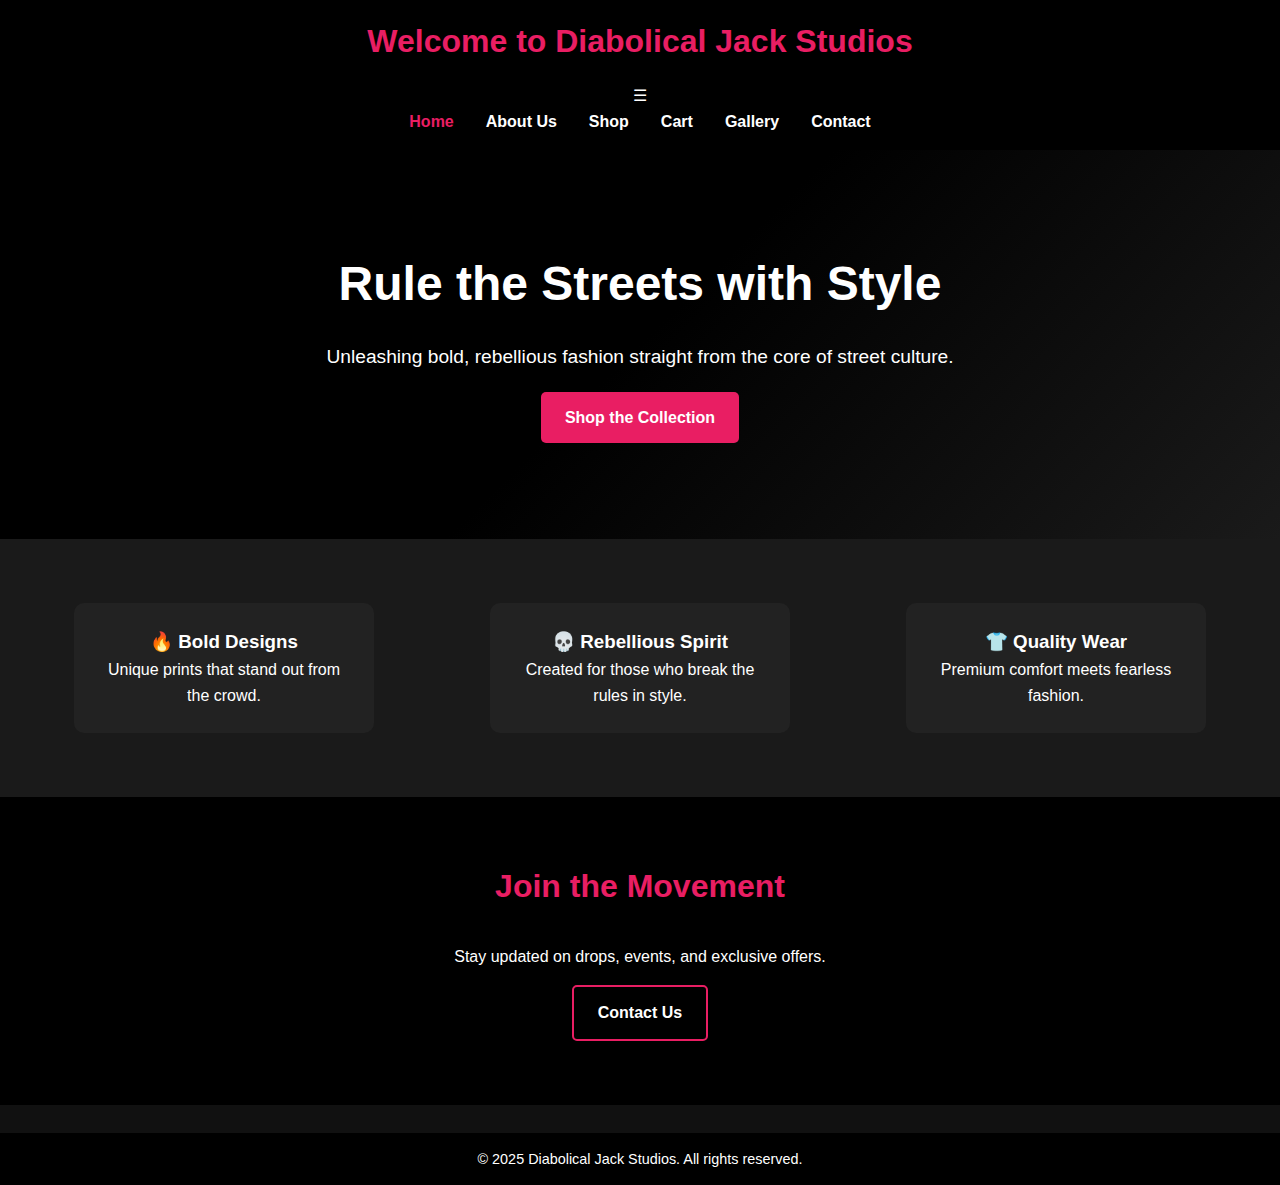
<file: index.html>
<!DOCTYPE html>
<html lang="en">
<head>
  <meta charset="UTF-8" />
  <meta name="viewport" content="width=device-width, initial-scale=1.0" />
  <title>Diabolical Jack Studios</title>
  <link rel="stylesheet" href="style.css" />
</head>
<body>
  <header class="homepage-header">
    <h1>Welcome to Diabolical Jack Studios</h1>
    <!-- Menu Toggle Icon (e.g. hamburger icon) -->
<span id="menu-toggle" class="menu-toggle">&#9776;</span>
<nav>
  <ul id="nav-menu">
    <li><a href="index.html" class="active">Home</a></li>
    <li><a href="about.html">About Us</a></li>
    <li><a href="shop.html">Shop</a></li> 
    <li><a href="Cart.html">Cart</a></li>
    <li><a href="Gallery.html">Gallery</a></li>
    <li><a href="contact.html">Contact</a></li>
  </ul>
</nav>

  </header>

  <section class="hero-banner">
    <div class="hero-content">
      <h2>Rule the Streets with Style</h2>
      <p>Unleashing bold, rebellious fashion straight from the core of street culture.</p>
      <a href="shop.html" class="btn-main">Shop the Collection</a>
    </div>
  </section>

  <section class="features">
    <div class="feature-box">
      <h3>🔥 Bold Designs</h3>
      <p>Unique prints that stand out from the crowd.</p>
    </div>
    <div class="feature-box">
      <h3>💀 Rebellious Spirit</h3>
      <p>Created for those who break the rules in style.</p>
    </div>
    <div class="feature-box">
      <h3>👕 Quality Wear</h3>
      <p>Premium comfort meets fearless fashion.</p>
    </div>
  </section>

  <section class="cta-section">
    <h2>Join the Movement</h2>
    <p>Stay updated on drops, events, and exclusive offers.</p>
    <a href="contact.html" class="btn-secondary">Contact Us</a>
  </section>

  <footer>
    <p>&copy; 2025 Diabolical Jack Studios. All rights reserved.</p>
  </footer>
</body>
</html>
</file>
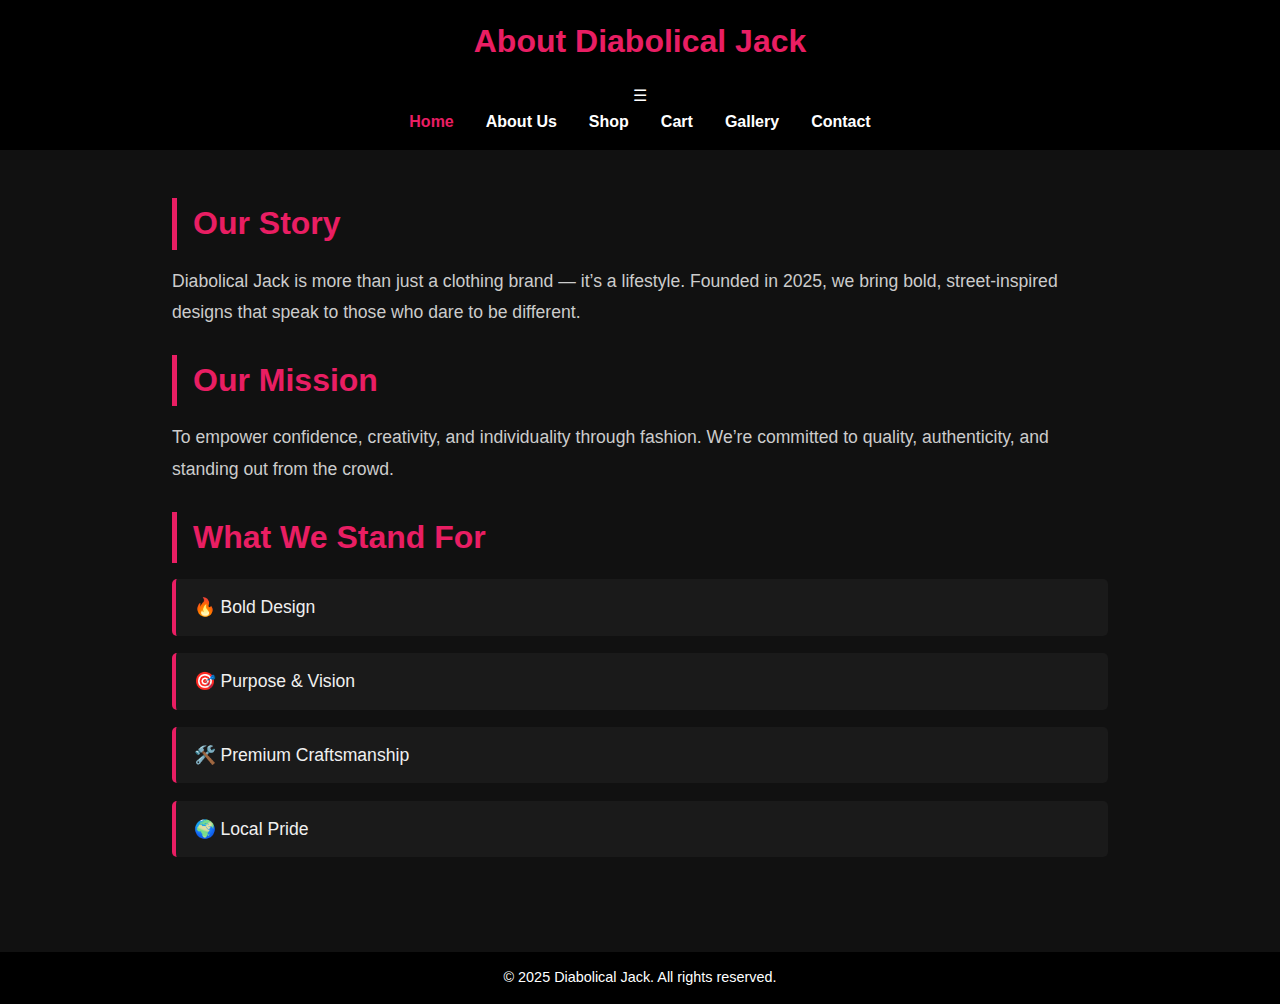
<file: about.html>
<!DOCTYPE html>
<html lang="en">
<head>
  <meta charset="UTF-8" />
  <meta name="viewport" content="width=device-width, initial-scale=1.0"/>
  <title>About Us - Diabolical Jack</title>
  <link rel="stylesheet" href="style.css" />
</head>
<body>
  <header>
    <h1>About Diabolical Jack</h1>
  <!-- Menu Toggle Icon (e.g. hamburger icon) -->
<span id="menu-toggle" class="menu-toggle">&#9776;</span>
<nav>
  <ul id="nav-menu">
    <li><a href="index.html" class="active">Home</a></li>
    <li><a href="about.html">About Us</a></li>
    <li><a href="shop.html">Shop</a></li> 
    <li><a href="Cart.html">Cart</a></li>
    <li><a href="Gallery.html">Gallery</a></li>
    <li><a href="contact.html">Contact</a></li>
  </ul>
</nav>

  </header>

  <main class="about-section">
    <section class="about-intro">
      <h2>Our Story</h2>
      <p>
        Diabolical Jack is more than just a clothing brand — it’s a lifestyle. Founded in 2025, we bring bold, street-inspired designs that speak to those who dare to be different.
      </p>
    </section>

    <section class="about-mission">
      <h2>Our Mission</h2>
      <p>
        To empower confidence, creativity, and individuality through fashion. We’re committed to quality, authenticity, and standing out from the crowd.
      </p>
    </section>

    <section class="about-values">
      <h2>What We Stand For</h2>
      <ul>
        <li>🔥 Bold Design</li>
        <li>🎯 Purpose & Vision</li>
        <li>🛠️ Premium Craftsmanship</li>
        <li>🌍 Local Pride</li>
      </ul>
    </section>
  </main>

  <footer>
    <p>&copy; 2025 Diabolical Jack. All rights reserved.</p>
  </footer>
</body>
</html>
</file>
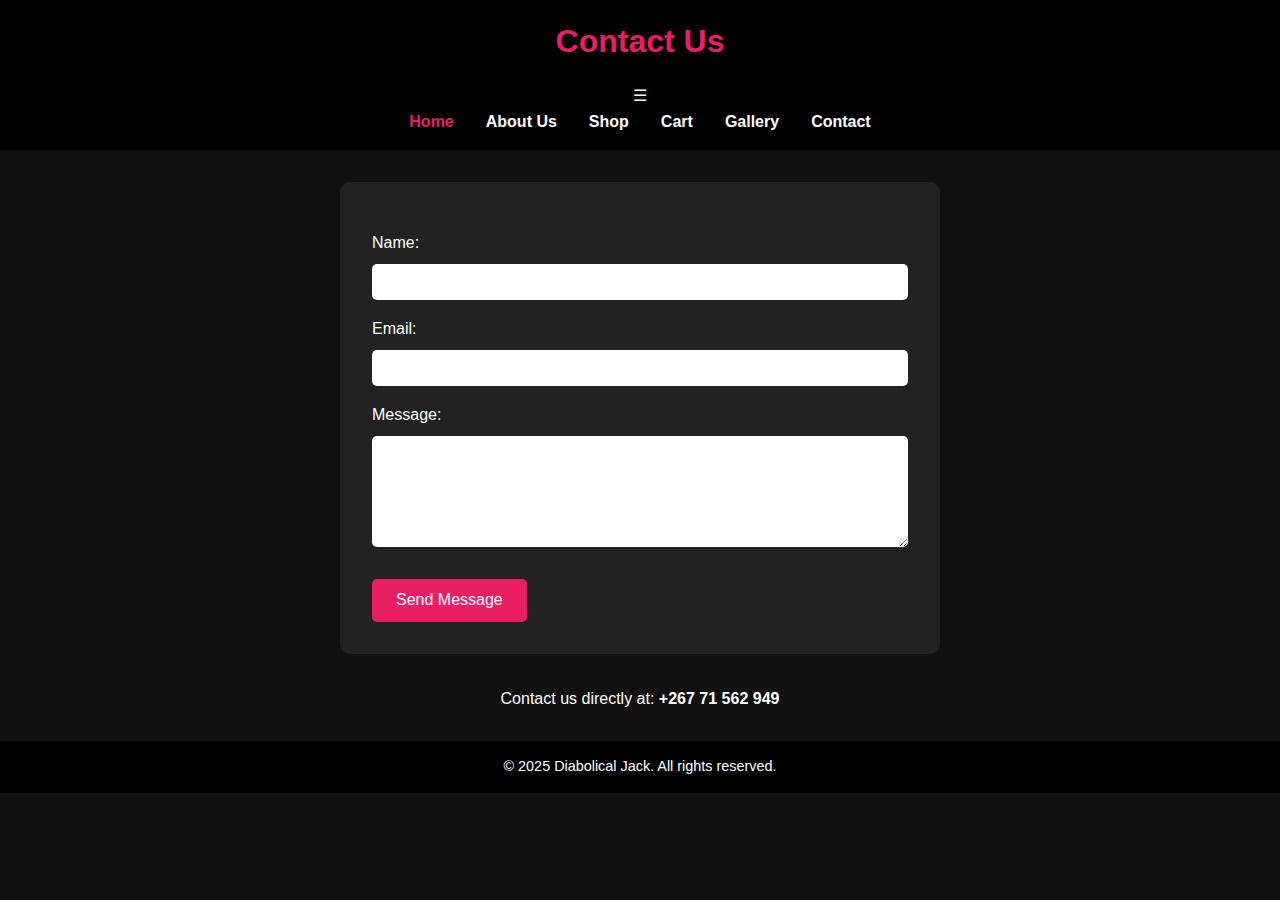
<file: contact.html>
<!DOCTYPE html>
<html lang="en">
<head>
  <meta charset="UTF-8" />
  <meta name="viewport" content="width=device-width, initial-scale=1.0" />
  <title>Contact Us - Diabolical Jack</title>
  <link rel="stylesheet" href="style.css" />
  <style>
    .thank-you-message {
      background: #1a1a1a;
      color: #fff;
      text-align: center;
      padding: 2em;
      margin: 2em auto;
      max-width: 600px;
      border-radius: 10px;
      box-shadow: 0 0 20px rgba(233, 30, 99, 0.2);
      display: none;
    }

    .thank-you-message h2 {
      color: #e91e63;
      font-size: 2rem;
      margin-bottom: 0.5em;
    }

    .thank-you-message p {
      font-size: 1.1rem;
    }
  </style>
</head>
<body>
  <header>
    <h1>Contact Us</h1>
    <!-- Menu Toggle Icon (e.g. hamburger icon) -->
<span id="menu-toggle" class="menu-toggle">&#9776;</span>
<nav>
  <ul id="nav-menu">
    <li><a href="index.html" class="active">Home</a></li>
    <li><a href="about.html">About Us</a></li>
    <li><a href="shop.html">Shop</a></li> 
    <li><a href="Cart.html">Cart</a></li>
    <li><a href="gallery.html">Gallery</a></li>
    <li><a href="contact.html">Contact</a></li>
  </ul>
</nav>

  </header>

  <main>
    <form id="contactForm">
      <label for="name">Name:</label>
      <input type="text" id="name" name="name" required />

      <label for="email">Email:</label>
      <input type="email" id="email" name="email" required />

      <label for="message">Message:</label>
      <textarea id="message" name="message" rows="6" required></textarea>

      <button type="submit">Send Message</button>
    </form>

    <div class="thank-you-message" id="thankYouMessage">
      <h2>Thank You!</h2>
      <p>Your message has been sent successfully. We’ll get back to you soon.</p>
    </div>

    <div style="text-align: center; margin-top: 1em;">
      <p>Contact us directly at: <strong>+267 71 562 949</strong></p>
    </div>
  </main>

  <footer>
    <p>&copy; 2025 Diabolical Jack. All rights reserved.</p>
  </footer>

  <script>
    const form = document.getElementById('contactForm');
    const thankYouMessage = document.getElementById('thankYouMessage');

    form.addEventListener('submit', function (e) {
      e.preventDefault(); // prevent form from actually submitting
      form.style.display = 'none';
      thankYouMessage.style.display = 'block';
    });
  </script>
</body>
</html>
</file>
<file: style.css>
/* Reset */
* {
  margin: 0;
  padding: 0;
  box-sizing: border-box;
}

body {
  font-family: 'Segoe UI', Tahoma, Geneva, Verdana, sans-serif;
  background-color: #111;
  color: #fff;
  line-height: 1.6;
}

/* Header */
header {
  background: #000;
  padding: 1em;
  text-align: center;
}

header h1 {
  color: #e91e63;
  margin-bottom: 0.5em;
}

nav ul {
  list-style: none;
  display: flex;
  flex-wrap: wrap;
  justify-content: center;
}

nav ul li {
  margin: 0 1em;
}

nav ul li a {
  color: #fff;
  text-decoration: none;
  font-weight: bold;
  transition: 0.3s;
}

nav ul li a:hover,
nav ul li a.active {
  color: #e91e63;
}

/* Hero Section */
.hero-banner {
  display: flex;
  align-items: center;
  justify-content: center;
  background: linear-gradient(135deg, #000 50%, #1a1a1a 100%);
  text-align: center;
  padding: 6em 2em;
}

.hero-content h2 {
  font-size: 3rem;
  color: #fff;
}

.hero-content p {
  margin: 1em 0;
  font-size: 1.2rem;
}

.btn-main {
  display: inline-block;
  padding: 0.8em 1.5em;
  background: #e91e63;
  color: #fff;
  text-decoration: none;
  font-weight: bold;
  border-radius: 5px;
  transition: background 0.3s;
}

.btn-main:hover {
  background: #c2185b;
}

/* Features Section */
.features {
  display: flex;
  flex-wrap: wrap;
  justify-content: space-around;
  padding: 3em 1em;
  background: #1a1a1a;
}

.feature-box {
  flex: 1 1 250px;
  max-width: 300px;
  background: #222;
  padding: 1.5em;
  margin: 1em;
  border-radius: 10px;
  text-align: center;
}

/* CTA Section */
.cta-section {
  background: #000;
  text-align: center;
  padding: 4em 2em;
}

.cta-section h2 {
  font-size: 2rem;
  margin-bottom: 1em;
  color: #e91e63;
}

.cta-section p {
  margin-bottom: 1em;
}

.btn-secondary {
  display: inline-block;
  padding: 0.8em 1.5em;
  background: transparent;
  border: 2px solid #e91e63;
  color: #fff;
  text-decoration: none;
  font-weight: bold;
  border-radius: 5px;
  transition: 0.3s;
}

.btn-secondary:hover {
  background: #e91e63;
  color: #000;
}

/* Main Content Pages (e.g. About, Contact) */
.main-content {
  padding: 3em 2em;
  max-width: 1000px;
  margin: auto;
}

.main-content h2 {
  color: #e91e63;
  margin-bottom: 1em;
}

.main-content p {
  margin-bottom: 1em;
  color: #ccc;
}

/* Footer */
footer {
  background: #000;
  text-align: center;
  padding: 1em;
  margin-top: 2em;
  font-size: 0.9rem;
}

/* Responsive Fixes */
@media (max-width: 768px) {
  .hero-content h2 {
    font-size: 2rem;
  }

  .features {
    flex-direction: column;
    align-items: center;
  }

  .feature-box {
    max-width: 90%;
  }
}
/* General Reset */
* {
  margin: 0;
  padding: 0;
  box-sizing: border-box;
  font-family: 'Segoe UI', Tahoma, Geneva, Verdana, sans-serif;
}

body {
  background-color: #111;
  color: #fff;
  line-height: 1.6;
}

/* Header Section */
header {
  background: #000;
  padding: 1em;
  text-align: center;
}

header h1 {
  margin-bottom: 0.5em;
  color: #e91e63;
}

/* Navigation */
nav ul {
  list-style: none;
  display: flex;
  justify-content: center;
  flex-wrap: wrap;
}

nav ul li {
  margin: 0 1em;
}

nav ul li a {
  color: #fff;
  text-decoration: none;
  font-weight: bold;
  transition: color 0.3s;
}

nav ul li a:hover,
nav ul li a.active {
  color: #e91e63;
}

/* Hero Section */
.hero {
  display: flex;
  flex-direction: column;
  justify-content: center;
  align-items: center;
  min-height: 90vh;
  background: url('images/hero-bg.jpg') no-repeat center center/cover;
  background-size: cover;
  padding: 2em;
  text-align: center;
}

.hero h2 {
  font-size: 3rem;
  color: #fff;
  margin-bottom: 1rem;
}

.hero p {
  font-size: 1.2rem;
  max-width: 600px;
  margin: 1em 0;
  color: #ddd;
}

.hero button {
  padding: 0.8em 1.5em;
  background: #e91e63;
  border: none;
  color: #fff;
  font-size: 1rem;
  cursor: pointer;
  border-radius: 5px;
  transition: background 0.3s;
}

.hero button:hover {
  background: #c2185b;
}

/* Product Grid Section */
.product-grid {
  display: grid;
  grid-template-columns: repeat(auto-fit, minmax(250px, 1fr));
  gap: 2em;
  padding: 2em;
}

.product {
  background: #222;
  padding: 1em;
  text-align: center;
  border-radius: 10px;
  min-height: 480px;
}

.product img {
  width: 100%;
  height: 300px;
  object-fit: cover;
  border-radius: 8px;
}

.product h3 {
  margin: 0.5em 0;
}

.product button {
  margin-top: 1em;
  padding: 0.5em 1.2em;
  background: #e91e63;
  border: none;
  color: #fff;
  cursor: pointer;
  border-radius: 5px;
  transition: background 0.3s;
}

.product button:hover {
  background: #c2185b;
}

/* Gallery Section */
.gallery-section {
  padding: 3em 0;
  text-align: center;
}

.gallery-title {
  font-size: 2rem;
  margin-bottom: 2em;
  color: #fff;
}

.gallery {
  display: grid;
  grid-template-columns: repeat(auto-fit, minmax(250px, 1fr));
  gap: 2em;
  padding: 2em;
  justify-items: center;
}

.gallery img {
  width: 100%;
  height: 250px;
  object-fit: cover;
  border-radius: 10px;
  transition: transform 0.3s ease, filter 0.3s ease;
  box-shadow: 0 4px 8px rgba(0, 0, 0, 0.3);
}

.gallery img:hover {
  transform: scale(1.05);
  filter: brightness(1.2);
}

/* Lightbox */
.lightbox {
  display: none;
  position: fixed;
  z-index: 999;
  padding-top: 60px;
  left: 0;
  top: 0;
  width: 100%;
  height: 100%;
  overflow: auto;
  background-color: rgba(0, 0, 0, 0.9);
}

.lightbox-content {
  display: block;
  margin: auto;
  max-width: 90%;
  max-height: 80vh;
  border-radius: 10px;
}

.lightbox .close {
  position: absolute;
  top: 20px;
  right: 35px;
  color: #fff;
  font-size: 40px;
  font-weight: bold;
  cursor: pointer;
  transition: 0.3s;
}

.lightbox .close:hover {
  color: #e91e63;
}

/* Form */
form {
  max-width: 600px;
  margin: 2em auto;
  padding: 2em;
  background: #222;
  border-radius: 10px;
}

form label {
  display: block;
  margin-top: 1em;
  margin-bottom: 0.5em;
}

form input,
form textarea {
  width: 100%;
  padding: 0.8em;
  border: none;
  border-radius: 5px;
}

form button {
  margin-top: 1.5em;
  padding: 0.8em 1.5em;
  background: #e91e63;
  border: none;
  color: #fff;
  font-size: 1rem;
  cursor: pointer;
  border-radius: 5px;
  transition: background 0.3s;
}

form button:hover {
  background: #c2185b;
}

/* About Section */
.about-section {
  padding: 3em 2em;
  max-width: 1000px;
  margin: 0 auto;
  background-color: #111;
  color: #f0f0f0;
}

.about-section h2 {
  color: #e91e63;
  font-size: 2rem;
  margin-bottom: 0.5em;
  border-left: 5px solid #e91e63;
  padding-left: 0.5em;
}

.about-section p {
  margin-bottom: 1.5em;
  font-size: 1.1rem;
  line-height: 1.8;
  color: #ccc;
}

.about-values ul {
  list-style: none;
  padding: 0;
  margin: 0;
}

.about-values li {
  font-size: 1.1rem;
  padding: 0.8em 1em;
  background-color: #1a1a1a;
  border-left: 4px solid #e91e63;
  margin-bottom: 1em;
  border-radius: 5px;
  transition: background 0.3s;
}

.about-values li:hover {
  background-color: #222;
}

/* Footer */
footer {
  background: #000;
  text-align: center;
  padding: 1em;
  margin-top: 2em;
}

/* Button Global */
button {
  cursor: pointer;
}

/* Responsive Fixes */
@media (max-width: 768px) {
  .hero h2 {
    font-size: 2.2rem;
  }

  .hero p {
    font-size: 1rem;
  }

  .hero button {
    font-size: 0.9rem;
    padding: 0.7em 1.2em;
  }

  .about-section {
    padding: 2em 1em;
  }
}

@media (max-width: 480px) {
  .hero h2 {
    font-size: 1.6rem;
  }

  .hero p {
    font-size: 0.9rem;
  }

  .hero {
    padding: 2em 1em;
  }

  nav ul {
    flex-direction: column;
    gap: 1em;
  }

  nav ul li {
    margin: 0.5em 0;
  }
}
/* Default Navigation - for larger screens */
nav ul {
  display: flex;
  justify-content: center;
  list-style-type: none;
  padding: 0;
}

/* Make navigation vertical on small screens */
@media (max-width: 768px) {
  nav ul {
    flex-direction: column;
    align-items: center;
  }

  nav ul li {
    margin: 10px 0;
  }

  nav {
    width: 100%;
    text-align: center;
  }
}
</file>
